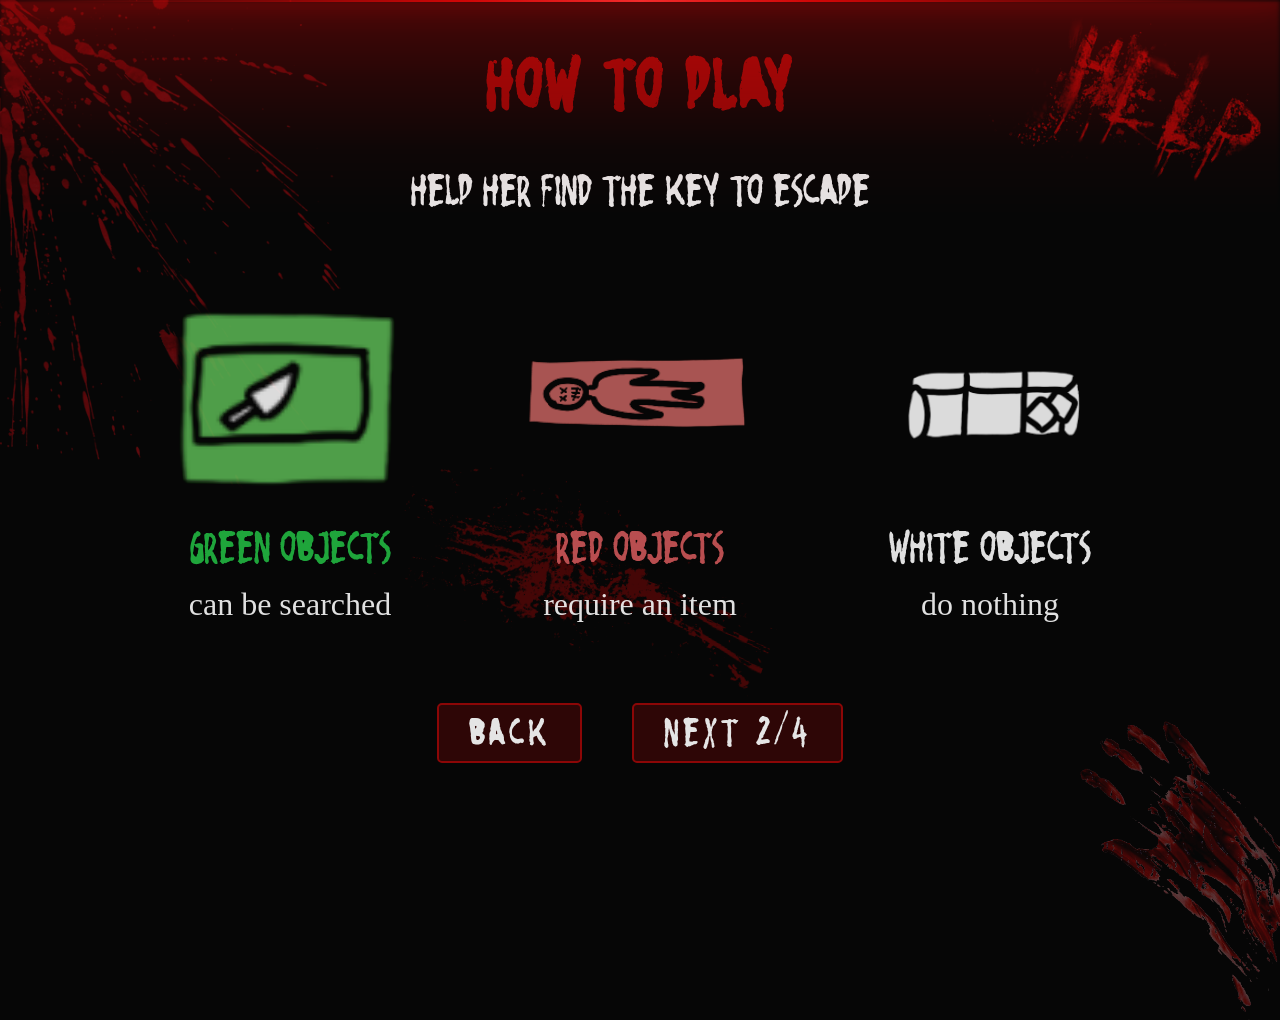
<file: static/howto/how-to-play-2.html>
<!DOCTYPE html>
<html lang="fr">
  <head>
    <meta charset="UTF-8" />
    <meta name="viewport" content="width=device-width, initial-scale=1.0" />
    <title>Text to Survive - A text based horror escape game</title>

    <link rel="stylesheet" href="../assets/css/index-style.css" />
    <link rel="stylesheet" href="../assets/css/how-to-play.css" />
  </head>
  <body>
    <div class="led-bar">
      <div class="light-beam"></div>
    </div>

    <div class="background-elements">
      <img src="../assets/img/blood-2.png" alt="" class="blood blood-top-left" />
      <img src="../assets/img/help.png" alt="" class="blood blood-top-right" />
      <img src="../assets/img/splatter.png" alt="" class="blood splatter" />
      <img src="../assets/img/hand.png" alt="" class="blood blood-bottom-right" />
    </div>

    <main>
      <div class="content">
        <h1>How to Play</h1>
        <p class="main-description">
         Help her find the key to escape
        </p>
        <div class="objects-container">
          <div class="object-type green">
            <div class="image-container">
              <img
                src="../assets/img/how_to_play/cabinet.png"
                alt="Green object example"
                class="tutorial-image"
              />
            </div>
            <p class="object-title">Green objects</p>
            <p class="sub-text">can be searched</p>
          </div>

          <div class="object-type red">
            <div class="image-container">
              <img
                src="../assets/img/how_to_play/deadbody.png"
                alt="Red object example"
                class="tutorial-image"
              />
            </div>
            <p class="object-title">Red objects</p>
            <p class="sub-text">require an item</p>
          </div>

          <div class="object-type white">
            <div class="image-container">
              <img
                src="../assets/img/how_to_play/untitled_artwork.png"
                alt="White object example"
                class="tutorial-image"
              />
            </div>
            <p class="object-title">White objects</p>
            <p class="sub-text">do nothing</p>
          </div>
        </div>

        <div class="navigation-buttons">
          <a href="how-to-play.html" class="back-button">Back</a>
          <a href="how-to-play-3.html" class="next-button">Next 2/4</a>
        </div>
      </div>
    </main>

  </body>
</html>
</file>
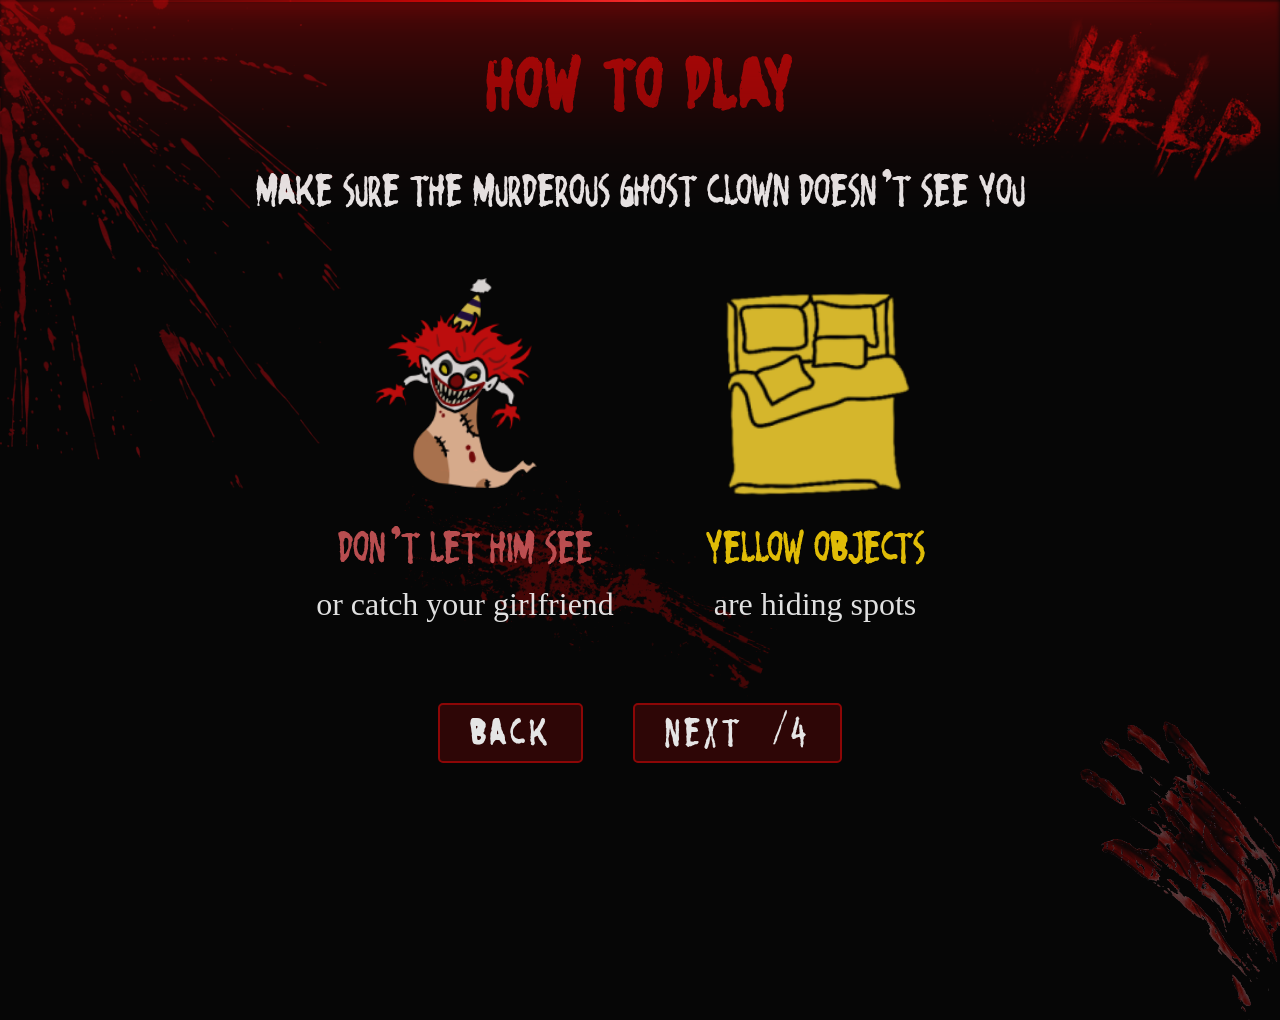
<file: static/howto/how-to-play-3.html>
<!DOCTYPE html>
<html lang="fr">
  <head>
    <meta charset="UTF-8" />
    <meta name="viewport" content="width=device-width, initial-scale=1.0" />
    <title>Text to Survive - A text based horror escape game</title>
    <link rel="stylesheet" href="../assets/css/index-style.css" />
    <link rel="stylesheet" href="../assets/css/how-to-play.css" />
  </head>
  <body>
    <div class="led-bar">
      <div class="light-beam"></div>
    </div>

    <div class="background-elements">
      <img src="../assets/img/blood-2.png" alt="" class="blood blood-top-left" />
      <img src="../assets/img/help.png" alt="" class="blood blood-top-right" />
      <img src="../assets/img/splatter.png" alt="" class="blood splatter" />
      <img src="../assets/img/hand.png" alt="" class="blood blood-bottom-right" />
    </div>

    <main>
      <div class="content">
        <h1>How to Play</h1>
        <p class="main-description">
          Make sure the murderous ghost clown doesn't see you
        </p>

        <div class="objects-container">
          <div class="object-type red">
            <div class="image-container">
              <img
                src="../assets/img/how_to_play/monster.png"
                alt="Monster warning"
                class="tutorial-image"
              />
            </div>
            <p class="object-title">Don't let him see</p>
            <p class="sub-text">or catch your girlfriend</p>
          </div>

          <div class="object-type yellow">
            <div class="image-container">
              <img
                src="../assets/img/how_to_play/bed.png"
                alt="Hiding spot example"
                class="tutorial-image"
              />
            </div>
            <p class="object-title">Yellow objects</p>
            <p class="sub-text">are hiding spots</p>
          </div>
        </div>

        <div class="navigation-buttons">
          <a href="how-to-play-2.html" class="back-button">Back</a>
          <a href="how-to-play-4.html" class="next-button">Next 3/4</a>
        </div>
      </div>
    </main>

  </body>
</html>
</file>
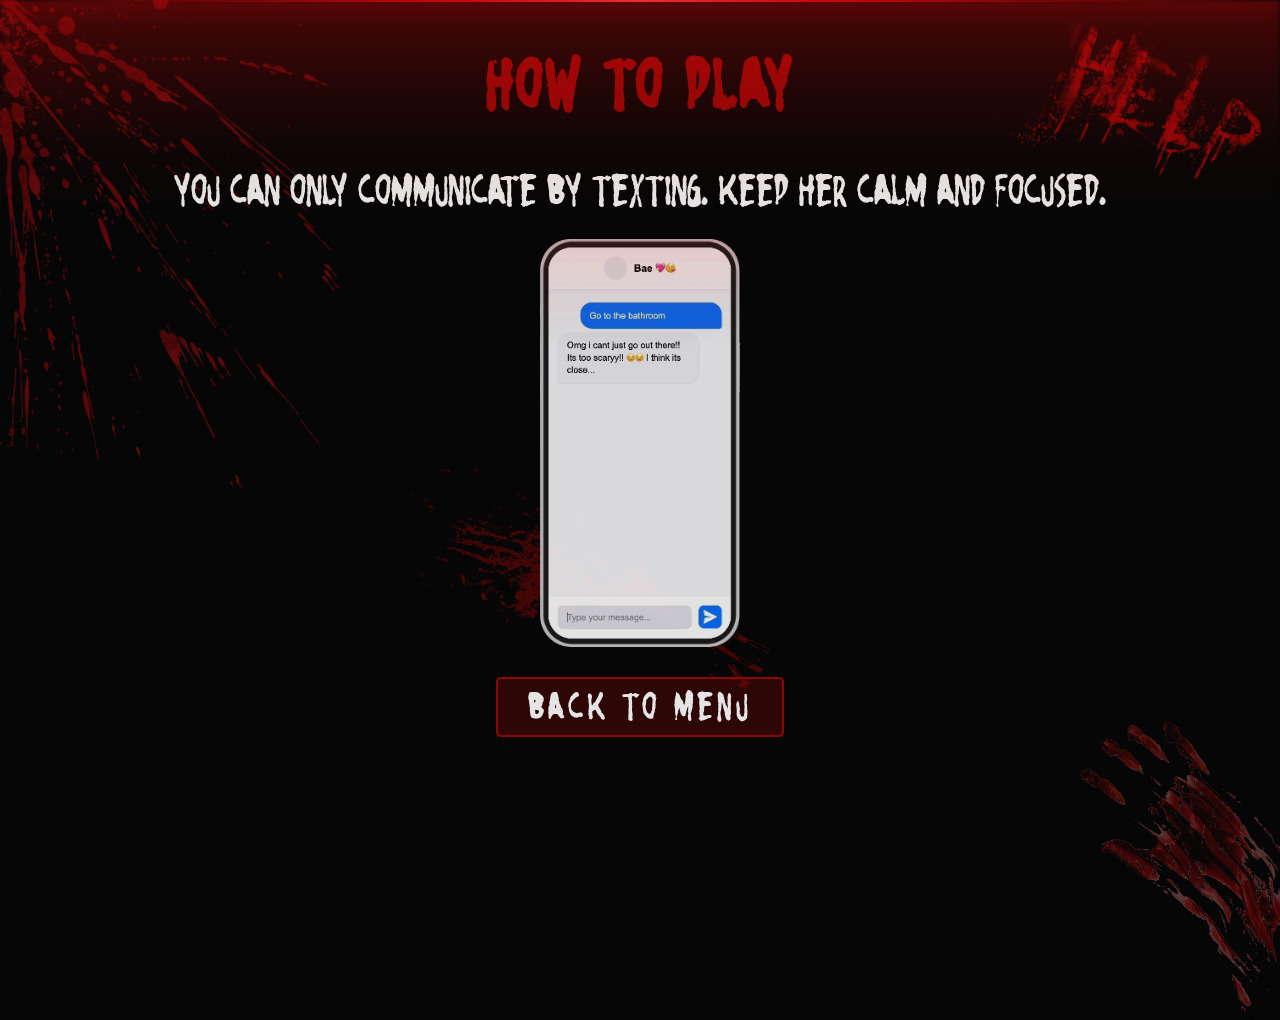
<file: static/howto/how-to-play-4.html>
<!DOCTYPE html>
<html lang="fr">
  <head>
    <meta charset="UTF-8" />
    <meta name="viewport" content="width=device-width, initial-scale=1.0" />
    <title>Text to Survive - A text based horror escape game</title>
    <link rel="stylesheet" href="../assets/css/index-style.css" />
    <link rel="stylesheet" href="../assets/css/how-to-play.css" />
  </head>
  <body>
    <div class="led-bar">
      <div class="light-beam"></div>
    </div>

    <div class="background-elements">
      <img src="../assets/img/blood-2.png" alt="" class="blood blood-top-left" />
      <img src="../assets/img/help.png" alt="" class="blood blood-top-right" />
      <img src="../assets/img/splatter.png" alt="" class="blood splatter" />
      <img src="../assets/img/hand.png" alt="" class="blood blood-bottom-right" />
    </div>

    <main>
      <div class="content">
        <h1>How to Play</h1>
        <p class="main-description">
          You can only communicate by texting. Keep her calm and focused.
        </p>

        <div class="video-container">
          <img
            src="../assets/img/how_to_play/video.gif"
            alt="Communication example"
            class="tutorial-video"
          />
        </div>

        <div class="navigation-buttons">
          <a href="../index.html" class="next-button">Back to Menu</a>
        </div>
      </div>
    </main>

  </body>
</html>
</file>
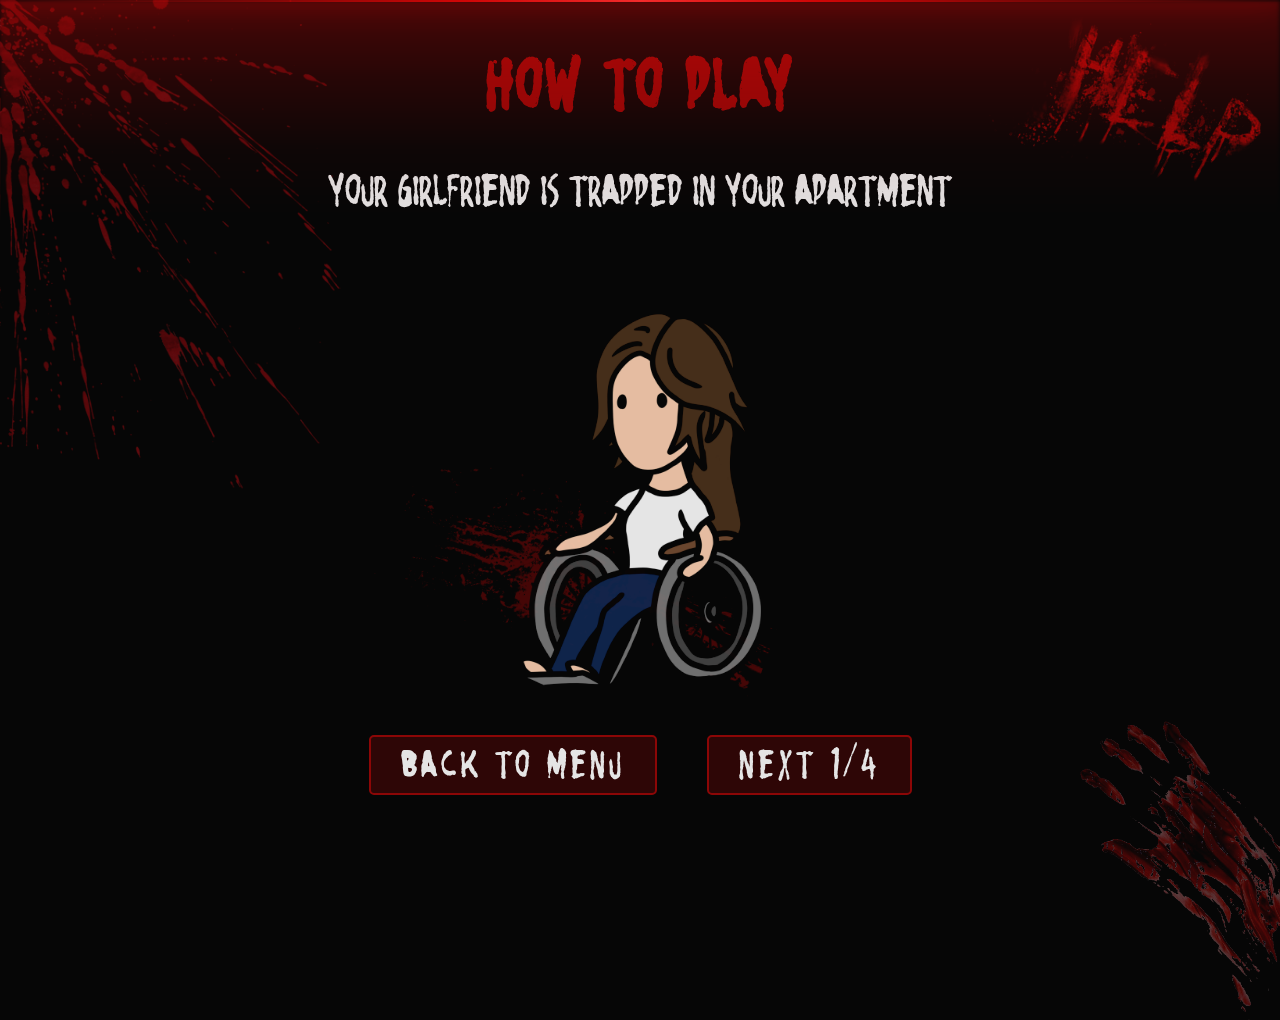
<file: static/howto/how-to-play.html>
<!DOCTYPE html>
<html lang="fr">
  <head>
    <meta charset="UTF-8" />
    <meta name="viewport" content="width=device-width, initial-scale=1.0" />
    <title>Text to Survive - A text based horror escape game</title>
    <link rel="stylesheet" href="../assets/css/index-style.css" />
    <link rel="stylesheet" href="../assets/css/how-to-play.css" />
  </head>
  <body>
    <div class="led-bar">
      <div class="light-beam"></div>
    </div>

    <div class="background-elements">
      <img src="../assets/img/blood-2.png" alt="" class="blood blood-top-left" />
      <img src="../assets/img/help.png" alt="" class="blood blood-top-right" />
      <img src="../assets/img/splatter.png" alt="" class="blood splatter" />
      <img src="../assets/img/hand.png" alt="" class="blood blood-bottom-right" />
    </div>

    <main>
      <div class="content">
        <h1>How to Play</h1>
        <div class="game-description">
          <p class="main-description">Your girlfriend is trapped in your apartment</p>
          <img
            src="../assets/img/gf.png"
            alt="Trapped girlfriend"
            class="gf-image"
          />
        </div>
        <div class="navigation-buttons">
          <a href="../index.html" class="back-button back-to-menu">Back to Menu</a>
          <a href="how-to-play-2.html" class="next-button">Next 1/4</a>
        </div>
      </div>
    </main>
  </body>
</html>
</file>
<file: static/assets/css/index-style.css>
@font-face {
  font-family: "HorrorBrush";
  src: url("/static/assets/fonts/horrorbrush.ttf") format("truetype");
}

* {
  margin: 0;
  padding: 0;
  box-sizing: border-box;
  opacity: 0.98;
}
body {
  background-color: #000000;
  min-height: 100vh;
  display: flex;
  flex-direction: column;
  align-items: center;
  position: relative;
  overflow: hidden;
}

.background-elements {
  position: absolute;
  width: 100%;
  height: 100%;
  pointer-events: none;
}

.blood {
  position: absolute;
}

.blood-top-left {
  top: 0;
  left: 0;
  width: 350px;
  opacity: 50%;
}

.blood-bottom-right {
  bottom: 0;
  right: 0;
  width: 250px;
  position: absolute;
  bottom: -120px;
  right: -50px;
  opacity: 40%;
}

.blood-top-right {
  position: absolute;
  top: 0;
  right: 0;
  width: 250px;
  margin: 20px 20px 0px 0px;
  transform: rotate(30deg);
}

.splatter {
  position: absolute;
  opacity: 60%;
  bottom: 240px;
  left: 30%;
  transform: translateX(-50%);
  transform: rotate(20deg);
  width: 400px;
}

main {
  display: flex;
  flex-direction: column;
  align-items: center;
  gap: 100px;
  z-index: 1;
}

.logo {
  position: absolute;
  top: 40px;
  left: 50%;
  transform: translateX(-50%);
  animation: flicker 4s linear infinite;
}

.logo img {
  width: 400px;
  height: auto;
}

.subtitle {
  font-family: "HorrorBrush", cursive;
  color: #fff;
  font-size: 24px;
  text-align: center;
  margin-top: 10px;
  letter-spacing: 2px;
}

.menu {
  display: flex;
  flex-direction: column;
  gap: 30px;
  align-items: center;
  position: absolute;
  top: 50%;
  left: 50%;
  transform: translate(-50%, -50%);
  z-index: 1000;
}

.menu::after {
  content: "";
  position: absolute;
  width: 800px;
  height: 800px;
  background: radial-gradient(
    circle,
    rgba(155, 0, 0, 0.35) 0%,
    rgba(0, 0, 0, 0) 70%
  );
  z-index: -1;
  top: 50%;
  left: 50%;
  transform: translate(-50%, -50%);
}

.menu-item {
  font-family: "HorrorBrush", cursive;
  font-size: 48px;
  color: #fff;
  text-decoration: none;
  transition: color 0.3s ease;
  letter-spacing: 4px;
  text-transform: uppercase;
}

.new-game {
  color: #9b0000;
}

.menu-item:hover {
  color: #9b0000;
}

.how-to-play:hover {
  color: #9b0000;
}

.level-maker:hover {
  color: #9b0000;
}

@keyframes flicker {
  0% {
    opacity: 1;
  }
  5% {
    opacity: 0.9;
  }
  10% {
    opacity: 1;
  }
  15% {
    opacity: 0.4;
  }
  16% {
    opacity: 1;
  }
  17% {
    opacity: 0.4;
  }
  18% {
    opacity: 1;
  }
  35% {
    opacity: 1;
  }
  36% {
    opacity: 0.3;
  }
  37% {
    opacity: 1;
  }
  38% {
    opacity: 0.5;
  }
  39% {
    opacity: 1;
  }
  50% {
    opacity: 1;
  }
  51% {
    opacity: 0.7;
  }
  52% {
    opacity: 1;
  }
  53% {
    opacity: 0.4;
  }
  54% {
    opacity: 1;
  }
  85% {
    opacity: 1;
  }
  86% {
    opacity: 0.6;
  }
  87% {
    opacity: 1;
  }
  88% {
    opacity: 0.4;
  }
  89% {
    opacity: 1;
  }
  100% {
    opacity: 1;
  }
}

.led-bar {
  position: fixed;
  top: 0;
  left: 0;
  width: 100%;
  height: 2px;
  background: linear-gradient(
    90deg,
    transparent 0%,
    rgba(255, 0, 0, 0.4) 20%,
    rgba(255, 0, 0, 0.8) 35%,
    rgba(255, 50, 50, 1) 50%,
    rgba(255, 0, 0, 0.8) 65%,
    rgba(255, 0, 0, 0.4) 80%,
    transparent 100%
  );
  z-index: 100;
  animation: ledFlicker 4s infinite, ledPulse 10s infinite;
  box-shadow: 0 0 20px rgba(255, 0, 0, 0.7), 0 0 35px rgba(255, 0, 0, 0.5),
    0 0 50px rgba(255, 0, 0, 0.4), 0 0 70px rgba(155, 0, 0, 0.3);
  filter: blur(0.6px);
}

.light-beam {
  position: absolute;
  top: 0;
  left: 0;
  width: 100%;
  height: 250px;
  background: linear-gradient(
    180deg,
    rgba(255, 0, 0, 0.3) 0%,
    rgba(255, 0, 0, 0.2) 20%,
    rgba(255, 0, 0, 0.15) 30%,
    rgba(155, 0, 0, 0.08) 60%,
    transparent 100%
  );
  animation: beamFlicker 4s infinite;
  pointer-events: none;
  filter: blur(2px);
}

@keyframes ledFlicker {
  0% {
    opacity: 1;
  }
  95% {
    opacity: 1;
  }
  96% {
    opacity: 0.3;
  }
  97% {
    opacity: 1;
  }
  98% {
    opacity: 0.2;
  }
  99% {
    opacity: 0.9;
  }
  100% {
    opacity: 1;
  }
}

@keyframes ledPulse {
  0% {
    filter: brightness(1) blur(0.6px);
  }
  50% {
    filter: brightness(1.3) blur(0.4px);
  }
  100% {
    filter: brightness(1) blur(0.6px);
  }
}

@keyframes beamFlicker {
  0% {
    opacity: 0.7;
  }
  95% {
    opacity: 0.7;
  }
  96% {
    opacity: 0.2;
  }
  97% {
    opacity: 0.7;
  }
  98% {
    opacity: 0.1;
  }
  99% {
    opacity: 0.6;
  }
  100% {
    opacity: 0.7;
  }
}

/* How to Play Page Styles */
.content {
  color: #fff;
  text-align: center;
  max-width: 800px;
  margin: 0 auto;
  padding: 20px;
  display: flex;
  flex-direction: column;
  align-items: center;
  margin-top: 0px;
}

.content h1 {
  font-family: "HorrorBrush", cursive;
  font-size: 64px;
  color: #9b0000;
  position: relative;
  margin-bottom: 30px;
  letter-spacing: 4px;
}

.game-description p {
  font-size: 2.5rem;
  margin-bottom: 2rem;
  color: #fff;
}

.back-button {
  font-family: "HorrorBrush", cursive;
  font-size: 36px;
  color: #fff;
  text-decoration: none;
  transition: color 0.3s ease;
  letter-spacing: 4px;
  text-transform: uppercase;
  position: absolute;
  bottom: 40px;
  left: 50%;
  transform: translateX(-50%);
}

.back-button:hover {
  color: #9b0000;
}

.character {
  position: absolute;
  bottom: -30px;
  left: 50%;
  transform: translateX(-50%);
  z-index: 2;
  animation: characterFlicker 6s infinite;
}

.character img {
  width: 400px;
  height: auto;
}

@keyframes characterFlicker {
  0% {
    opacity: 1;
    filter: brightness(1);
  }
  42% {
    opacity: 1;
    filter: brightness(1);
  }
  43% {
    opacity: 0.8;
    filter: brightness(1.2);
  }
  44% {
    opacity: 1;
    filter: brightness(1);
  }
  45% {
    opacity: 0.6;
    filter: brightness(1.3);
  }
  46% {
    opacity: 1;
    filter: brightness(1);
  }
  47% {
    opacity: 0.2;
    filter: brightness(1.5);
  }
  48% {
    opacity: 1;
    filter: brightness(1);
  }
  49% {
    opacity: 0.4;
    filter: brightness(1.2);
  }
  50% {
    opacity: 1;
    filter: brightness(1);
  }
  80% {
    opacity: 1;
    filter: brightness(1);
  }
  81% {
    opacity: 0.5;
    filter: brightness(1.3);
  }
  82% {
    opacity: 1;
    filter: brightness(1);
  }
  100% {
    opacity: 1;
    filter: brightness(1);
  }
}

/* Modifier les styles pour le bouton son */
.sound-button {
  position: fixed;
  bottom: 20px;
  left: 20px;
  width: 100px;
  height: 100px;
  cursor: pointer;
  z-index: 1000;
  transition: transform 0.2s ease;
}

.sound-button:hover {
  transform: scale(1.1);
}

.sound-button img {
  width: 100%;
  height: 100%;
  object-fit: contain;
}

.gf-image {
  width: 400px;
  height: auto;
  margin-top: 50px;
}

.next-button {
  font-family: "HorrorBrush", cursive;
  font-size: 36px;
  color: #fff;
  text-decoration: none;
  transition: all 0.3s ease;
  letter-spacing: 4px;
  text-transform: uppercase;
  display: block;
  margin-top: 50px;
  background-color: rgba(155, 0, 0, 0.3);
  padding: 10px 30px;
  border: 2px solid #9b0000;
  border-radius: 5px;
}

.next-button:hover {
  color: #9b0000;
  background-color: rgba(155, 0, 0, 0.1);
  box-shadow: 0 0 15px rgba(155, 0, 0, 0.5);
}
</file>
<file: static/assets/css/how-to-play.css>
/* Styles généraux pour toutes les pages How to Play */
.content {
  color: #fff;
  text-align: center;
  max-width: 1200px;
  margin: 0 auto;
  padding: 20px;
  display: flex;
  flex-direction: column;
  align-items: center;
  margin-top: 20px;
}
* {
  opacity: 0.98;
}
.content h1 {
  font-family: "HorrorBrush", cursive;
  font-size: 64px;
  color: #9b0000;
  position: relative;
  margin-bottom: 30px;
  letter-spacing: 4px;
}

/* Styles pour la première page */
.game-description p {
  font-size: 2.5rem;
  margin-bottom: 2rem;
  color: #fff;
}

.gf-image {
  width: 400px;
  height: auto;
  margin-top: 50px;
}

/* Styles pour la deuxième page */
.objects-container {
  display: flex;
  justify-content: center;
  gap: 50px;
  margin: 50px 0 30px 0;
  width: 100%;
}

.object-type {
  display: flex;
  flex-direction: column;
  align-items: center;
  width: 300px;
}

.object-title {
  font-family: "HorrorBrush", cursive;
  font-size: 2.5rem;
  color: #fff;
  margin-bottom: 10px;
}

.sub-text {
  font-size: 2rem;
  color: #ffffff;
  margin-bottom: 20px;
}

.image-container {
  width: 100%;
  display: flex;
  justify-content: center;
}

/* Styles pour les images tutorielles */
.tutorial-image {
  width: 250px;
  height: 250px;
  object-fit: contain;
}

/* Styles de navigation */
.navigation-buttons {
  display: flex;
  justify-content: center;
  align-items: center;
  gap: 50px;
  margin-top: 30px;
  width: 100%;
  height: auto;
}

.navigation-buttons .back-button,
.navigation-buttons .next-button {
  display: inline-block;
  font-family: "HorrorBrush", cursive;
  font-size: 36px;
  color: #fff;
  text-decoration: none;
  transition: all 0.3s ease;
  letter-spacing: 4px;
  text-transform: uppercase;
  background-color: rgba(155, 0, 0, 0.3);
  padding: 10px 30px;
  border: 2px solid #9b0000;
  border-radius: 5px;
  line-height: 1;
  margin: 0;
}

.navigation-buttons .back-button {
  position: static;
  transform: none;
  bottom: auto;
  left: auto;
}

.navigation-buttons .next-button:hover,
.navigation-buttons .back-button:hover {
  color: #9b0000;
  background-color: rgba(155, 0, 0, 0.1);
  box-shadow: 0 0 15px rgba(155, 0, 0, 0.5);
}

/* Style spécifique pour le bouton Back to Menu */
.back-to-menu {
  position: absolute;
  bottom: 40px;
  left: 50%;
  transform: translateX(-50%);
}

/* Styles pour la deuxième page */
.object-type.green .object-title {
  color: #20bb43;
}

.object-type.red .object-title {
  color: #d25658;
}

.object-type.white .object-title {
  color: white;
}

/* Media Queries pour la responsivité */
@media screen and (max-width: 1200px) {
  .content {
    max-width: 95%;
    padding: 15px;
  }
}

@media screen and (max-width: 900px) {
  .objects-container {
    flex-direction: column;
    align-items: center;
    gap: 40px;
    margin: 50px 0 30px 0;
  }

  .object-type {
    width: 100%;
    max-width: 400px;
  }

  .tutorial-image {
    width: 200px;
    height: 200px;
  }

  .content h1 {
    font-size: 48px;
  }

  .object-title {
    font-size: 2rem;
  }

  .sub-text {
    font-size: 1.5rem;
  }
}

@media screen and (max-width: 600px) {
  .gf-image {
    width: 90%;
    max-width: 300px;
  }

  .content h1 {
    font-size: 36px;
  }

  .game-description p {
    font-size: 1.8rem;
  }

  .navigation-buttons {
    flex-direction: column;
    gap: 20px;
  }

  .navigation-buttons .back-button,
  .navigation-buttons .next-button {
    font-size: 28px;
    padding: 8px 20px;
  }

  .object-title {
    font-size: 1.8rem;
  }

  .sub-text {
    font-size: 1.2rem;
  }

  .tutorial-image {
    width: 180px;
    height: 180px;
  }
}

@media screen and (max-width: 400px) {
  .content h1 {
    font-size: 32px;
  }

  .game-description p {
    font-size: 1.5rem;
  }

  .navigation-buttons .back-button,
  .navigation-buttons .next-button {
    font-size: 24px;
    padding: 6px 16px;
  }
}

@media screen and (max-height: 800px) {
  .content {
    margin-top: 10px;
  }

  .content h1 {
    font-size: 48px;
    margin-bottom: 20px;
  }

  .game-description p {
    font-size: 2rem;
    margin-bottom: 1.5rem;
  }

  .gf-image {
    width: 300px;
    margin-top: 30px;
  }

  .objects-container {
    margin: 50px 0 20px 0;
  }

  .object-type {
    width: 250px;
  }

  .tutorial-image {
    width: 200px;
    height: 200px;
  }
}

@media screen and (max-height: 600px) {
  .content {
    margin-top: 5px;
  }

  .content h1 {
    font-size: 36px;
    margin-bottom: 15px;
  }

  .game-description p {
    font-size: 1.8rem;
    margin-bottom: 1rem;
  }

  .gf-image {
    width: 250px;
    margin-top: 20px;
  }

  .objects-container {
    margin: 30px 0 15px 0;
  }

  .object-type {
    width: 200px;
  }

  .tutorial-image {
    width: 180px;
    height: 180px;
  }

  .navigation-buttons {
    margin-top: 30px;
  }

  .navigation-buttons .back-button,
  .navigation-buttons .next-button {
    font-size: 28px;
    padding: 8px 20px;
  }
}

@media screen and (max-height: 500px) {
  .content h1 {
    font-size: 32px;
    margin-bottom: 10px;
  }

  .game-description p {
    font-size: 1.5rem;
  }

  .gf-image {
    width: 200px;
    margin-top: 15px;
  }

  .objects-container {
    margin: 20px 0 10px 0;
  }

  .object-type {
    width: 180px;
  }

  .tutorial-image {
    width: 130px;
    height: 130px;
  }

  .navigation-buttons {
    margin-top: 20px;
  }

  .navigation-buttons .back-button,
  .navigation-buttons .next-button {
    font-size: 24px;
    padding: 6px 16px;
  }
}

/* Styles pour la page 3 */
.main-description {
  font-size: 2.5rem;
  color: #fff;
  font-family: "HorrorBrush", cursive;
}

.object-type.yellow .object-title {
  color: #ffd700;
}

/* Ajustement pour deux objets au lieu de trois */
.objects-container.two-items {
  justify-content: center;
  gap: 100px; /* Plus d'espace entre deux éléments */
}

/* Media queries pour la page 3 */
@media screen and (max-width: 900px) {
  .main-description {
    font-size: 2rem;
    margin: 20px 0;
  }
}

@media screen and (max-width: 600px) {
  .main-description {
    font-size: 1.8rem;
    margin: 15px 0;
  }
}

@media screen and (max-height: 600px) {
  .main-description {
    font-size: 1.8rem;
    margin: 10px 0;
  }
}

/* Styles pour la page 4 */
.video-container {
  margin-top: 20px;
  width: 100%;
  display: flex;
  justify-content: center;
}

.tutorial-video {
  max-width: 200px;
  width: 100%;
  border-radius: 30px;
}

/* Media queries pour la page 4 */
@media screen and (max-width: 900px) {
  .tutorial-video {
    max-width: 350px;
  }
}

@media screen and (max-width: 600px) {
  .tutorial-video {
    max-width: 300px;
  }
}

@media screen and (max-height: 800px) {
  .video-container {
    margin: 30px 0;
  }
}

@media screen and (max-height: 600px) {
  .video-container {
    margin: 20px 0;
  }
}
</file>
